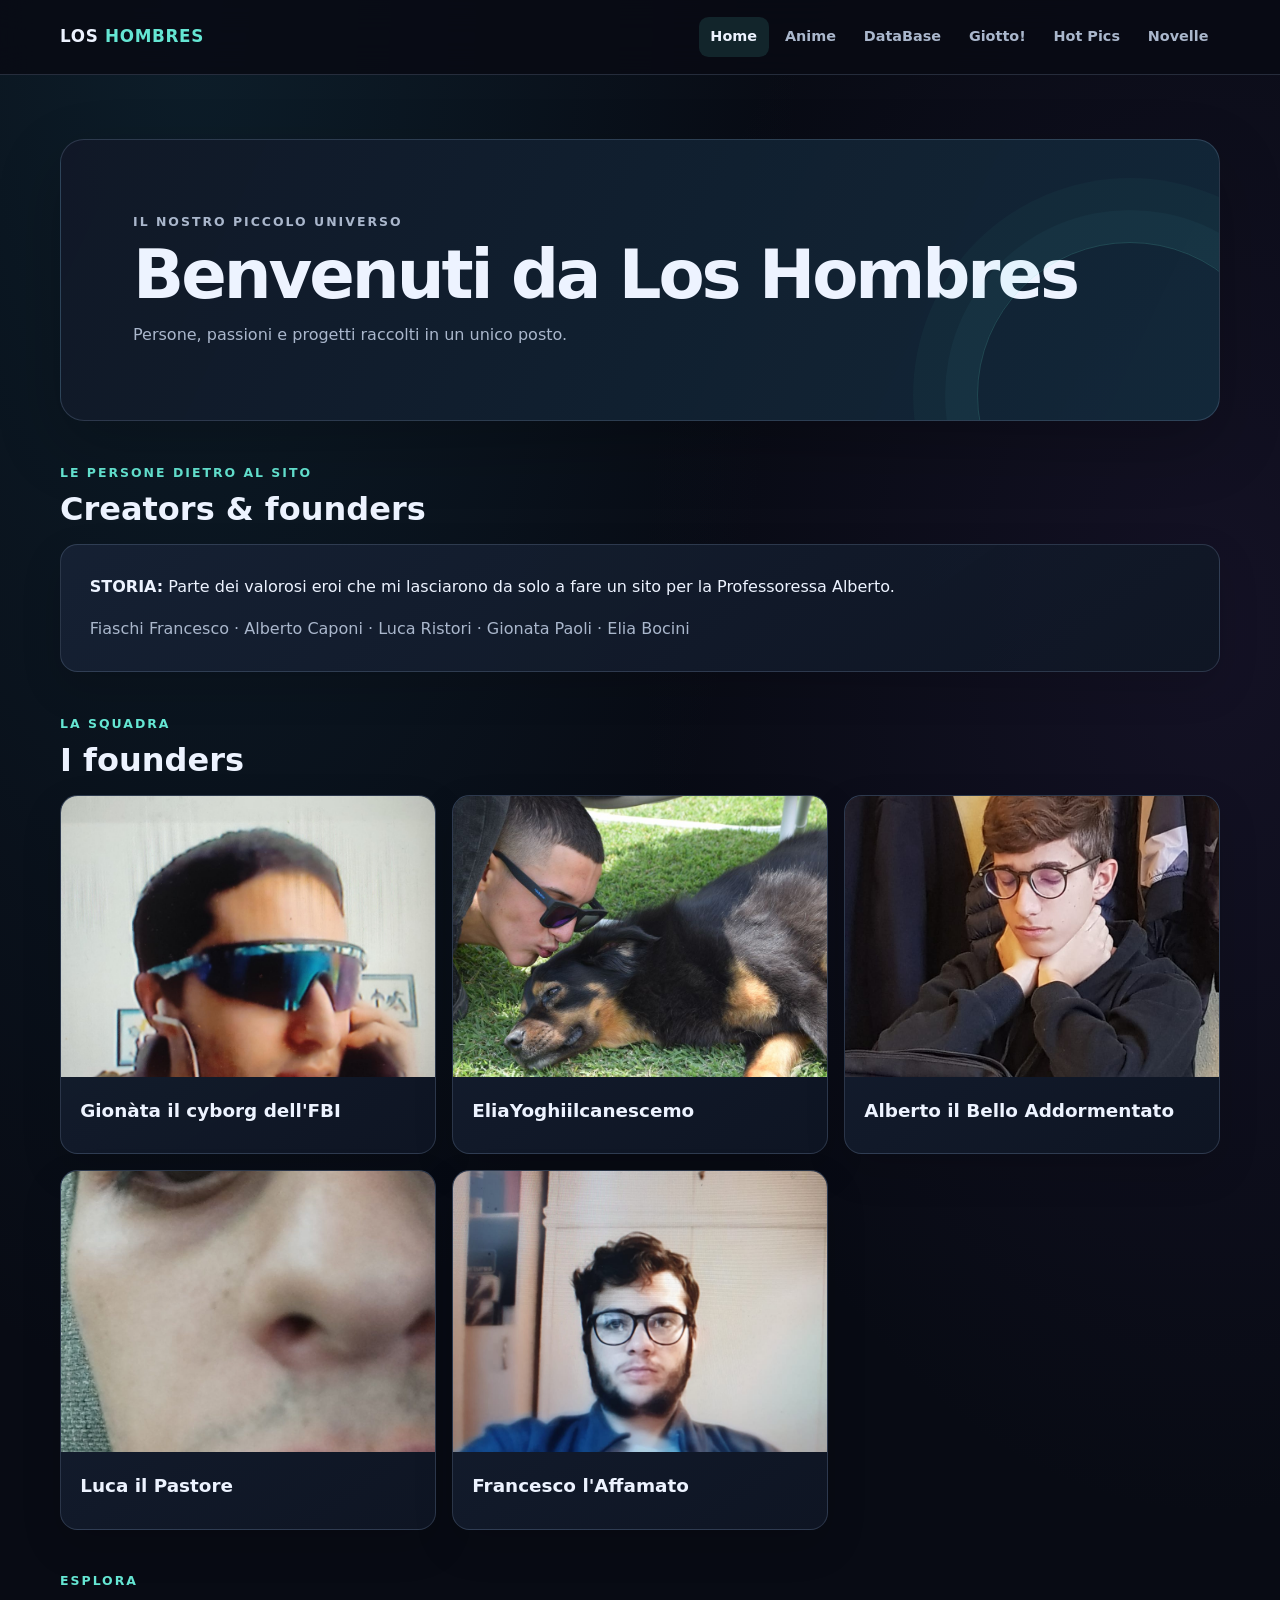
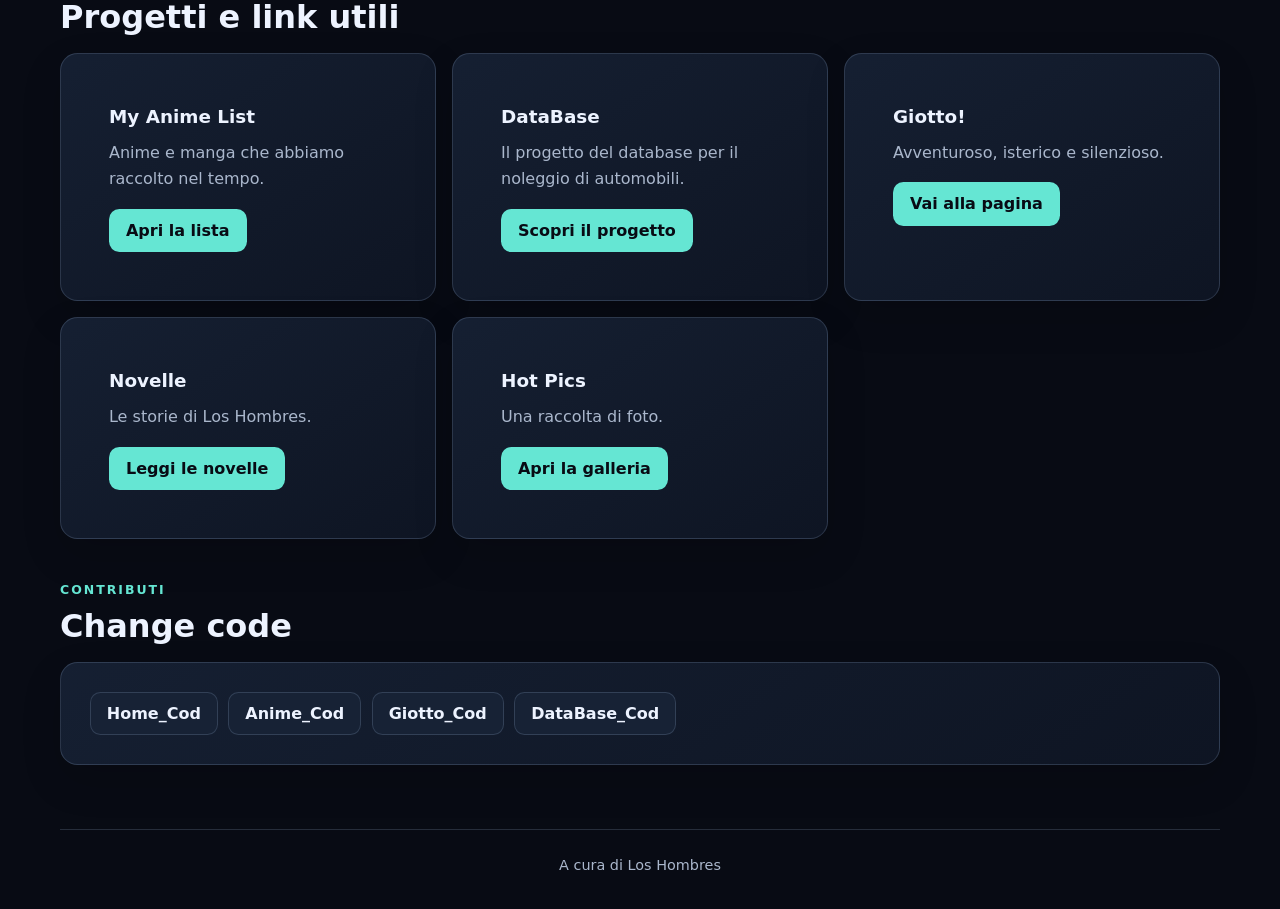
<file: index.html>
<!doctype html>
<html lang="it">
<head>
  <meta charset="utf-8">
  <meta name="viewport" content="width=device-width, initial-scale=1">
  <meta name="theme-color" content="#080b14">
  <meta name="description" content="Il sito di Los Hombres: persone, progetti, anime e novelle.">
  <title>Home | Los Hombres</title>
  <link rel="stylesheet" href="site.css">
</head>
<body>
  <a class="skip-link" href="#contenuto">Salta al contenuto</a>
  <header class="site-header">
    <div class="header-inner">
      <a class="brand" href="index.html">LOS <span>HOMBRES</span></a>
      <nav class="site-nav" aria-label="Navigazione principale">
        <a href="index.html" aria-current="page">Home</a>
        <a href="Anime.html">Anime</a>
        <a href="DataBase.html">DataBase</a>
        <a href="Giotto!.html">Giotto!</a>
        <a href="HOT.html">Hot Pics</a>
        <a href="Los%20Hombres.html">Novelle</a>
      </nav>
    </div>
  </header>
  <main id="contenuto" class="page-shell">
    <section class="hero">
      <p class="eyebrow">Il nostro piccolo universo</p>
      <h1>Benvenuti da Los Hombres</h1>
      <p>Persone, passioni e progetti raccolti in un unico posto.</p>
    </section>

    <section aria-labelledby="creators-title">
      <div class="section-heading">
        <div>
          <p class="eyebrow">Le persone dietro al sito</p>
          <h2 id="creators-title">Creators &amp; founders</h2>
        </div>
      </div>
      <div class="panel">
        <p><strong>STORIA:</strong> Parte dei valorosi eroi che mi lasciarono da solo a fare un sito per la Professoressa Alberto.</p>
        <p class="muted">Fiaschi Francesco · Alberto Caponi · Luca Ristori · Gionata Paoli · Elia Bocini</p>
      </div>
    </section>

    <section aria-labelledby="founders-title">
      <div class="section-heading">
        <div>
          <p class="eyebrow">La squadra</p>
          <h2 id="founders-title">I founders</h2>
        </div>
      </div>
      <div class="grid people-grid">
        <article class="card">
          <img src="gionni.jpeg" alt="Gionata" width="1598" height="1600" fetchpriority="high">
          <div class="card-content"><h3>Gionàta il cyborg dell'FBI</h3></div>
        </article>
        <article class="card">
          <img src="boci.jpeg" alt="Elia" width="1024" height="683" loading="lazy" decoding="async">
          <div class="card-content"><h3>EliaYoghiilcanescemo</h3></div>
        </article>
        <article class="card">
          <img src="capo.jpeg" alt="Alberto" width="980" height="2016" loading="lazy" decoding="async">
          <div class="card-content"><h3>Alberto il Bello Addormentato</h3></div>
        </article>
        <article class="card">
          <img src="luca.jpeg" alt="Luca" width="1080" height="1920" loading="lazy" decoding="async">
          <div class="card-content"><h3>Luca il Pastore</h3></div>
        </article>
        <article class="card">
          <img src="io.jpeg" alt="Francesco" width="1200" height="1600" loading="lazy" decoding="async">
          <div class="card-content"><h3>Francesco l'Affamato</h3></div>
        </article>
      </div>
    </section>

    <section aria-labelledby="projects-title">
      <div class="section-heading">
        <div><p class="eyebrow">Esplora</p><h2 id="projects-title">Progetti e link utili</h2></div>
      </div>
      <div class="grid">
        <article class="panel card">
          <div class="card-content">
            <h3>My Anime List</h3>
            <p>Anime e manga che abbiamo raccolto nel tempo.</p>
            <a class="button" href="Anime.html">Apri la lista</a>
          </div>
        </article>
        <article class="panel card">
          <div class="card-content">
            <h3>DataBase</h3>
            <p>Il progetto del database per il noleggio di automobili.</p>
            <a class="button" href="DataBase.html">Scopri il progetto</a>
          </div>
        </article>
        <article class="panel card">
          <div class="card-content">
            <h3>Giotto!</h3>
            <p>Avventuroso, isterico e silenzioso.</p>
            <a class="button" href="Giotto!.html">Vai alla pagina</a>
          </div>
        </article>
        <article class="panel card">
          <div class="card-content">
            <h3>Novelle</h3>
            <p>Le storie di Los Hombres.</p>
            <a class="button" href="Los%20Hombres.html">Leggi le novelle</a>
          </div>
        </article>
        <article class="panel card">
          <div class="card-content">
            <h3>Hot Pics</h3>
            <p>Una raccolta di foto.</p>
            <a class="button" href="HOT.html">Apri la galleria</a>
          </div>
        </article>
      </div>
    </section>

    <section aria-labelledby="code-title">
      <div class="section-heading"><div><p class="eyebrow">Contributi</p><h2 id="code-title">Change code</h2></div></div>
      <div class="panel button-row">
        <a class="button button-secondary" href="https://replit.com/join/avxiiyey-francescofiasch" target="_blank" rel="noopener noreferrer">Home_Cod</a>
        <a class="button button-secondary" href="https://replit.com/join/mbvjrdlf-francescofiasch" target="_blank" rel="noopener noreferrer">Anime_Cod</a>
        <a class="button button-secondary" href="https://replit.com/join/vjwykcjq-francescofiasch" target="_blank" rel="noopener noreferrer">Giotto_Cod</a>
        <a class="button button-secondary" href="https://replit.com/join/eeouhjze-francescofiasch" target="_blank" rel="noopener noreferrer">DataBase_Cod</a>
      </div>
    </section>
  </main>
  <footer class="site-footer">A cura di Los Hombres</footer>
</body>
</html>
</file>
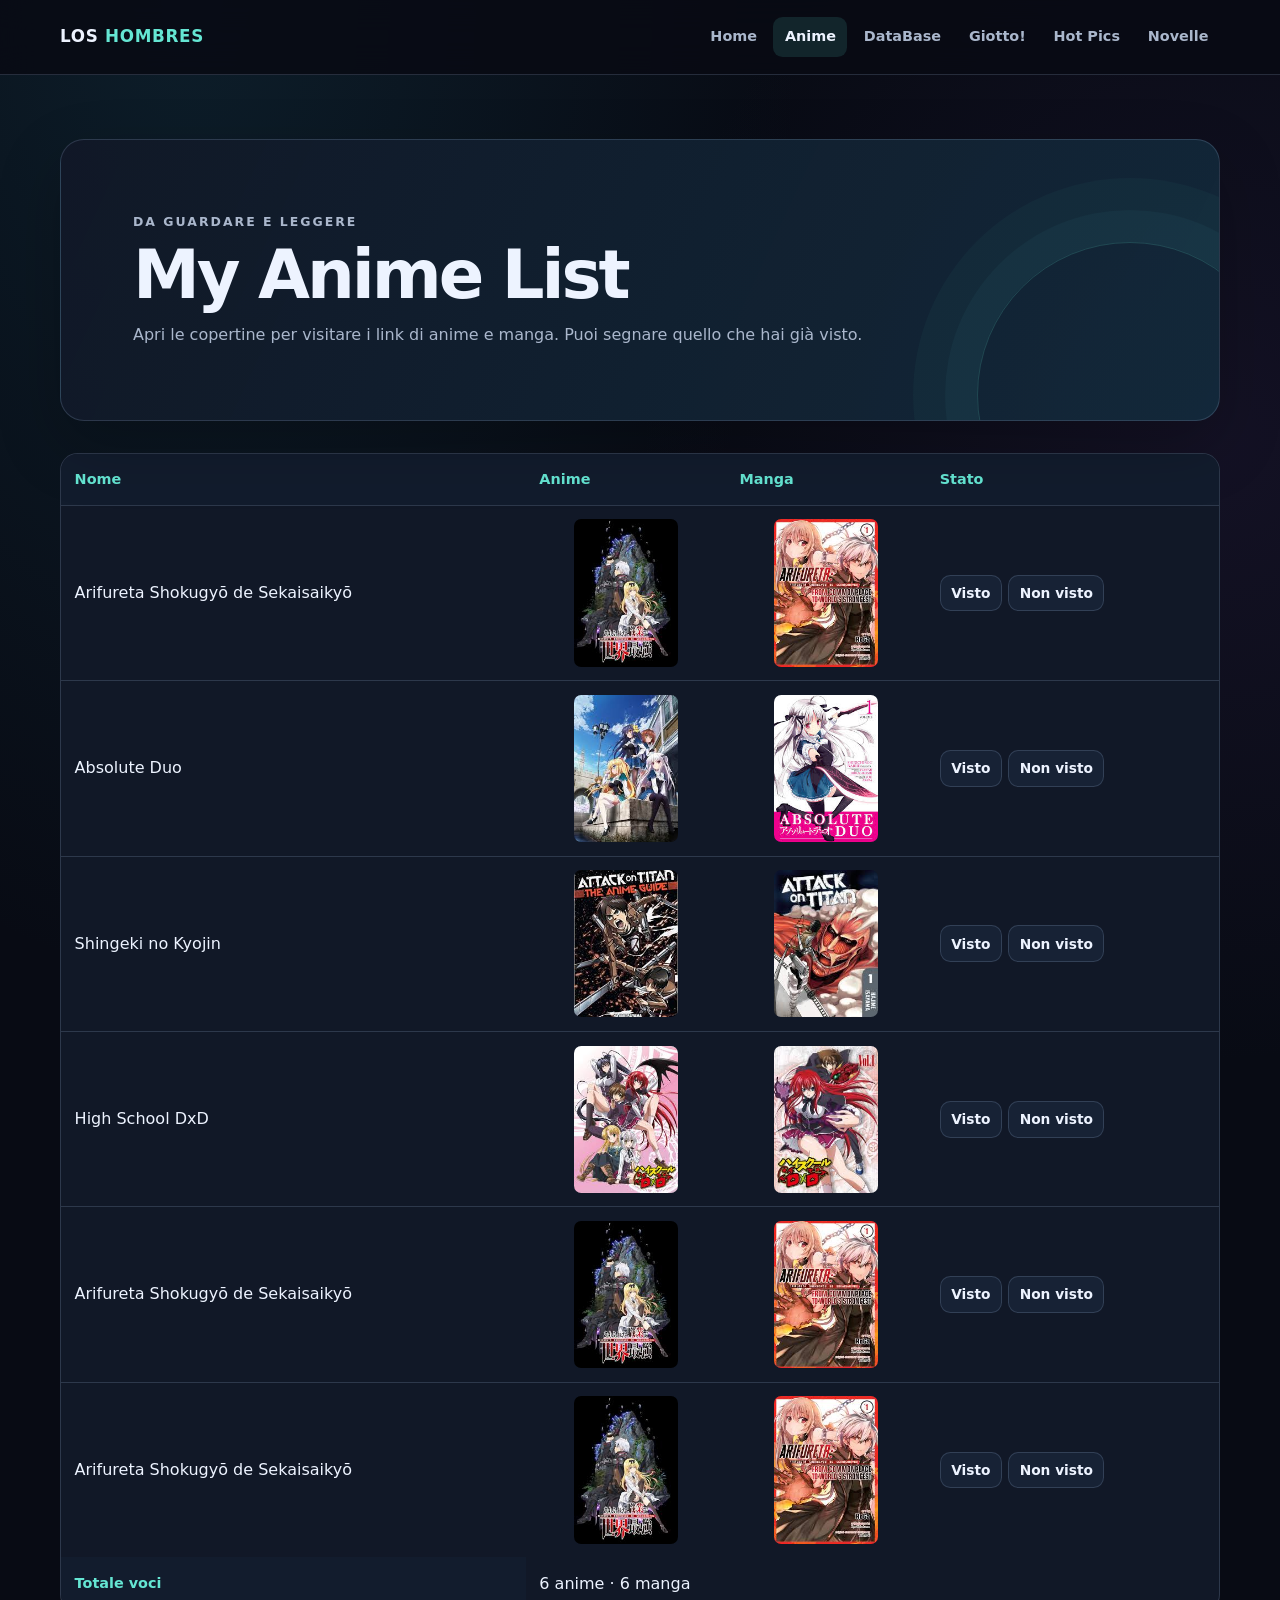
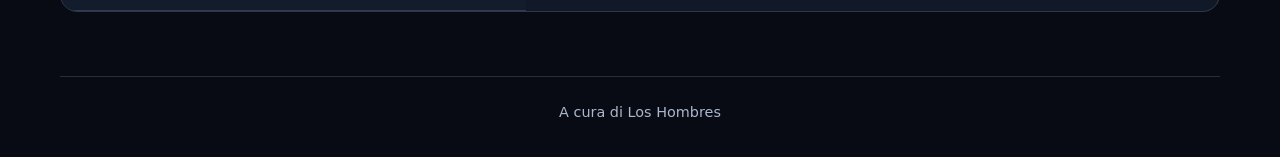
<file: Anime.html>
<!doctype html>
<html lang="it">
<head>
  <meta charset="utf-8">
  <meta name="viewport" content="width=device-width, initial-scale=1">
  <meta name="theme-color" content="#080b14">
  <meta name="description" content="La lista di anime e manga di Los Hombres.">
  <title>My Anime List | Los Hombres</title>
  <link rel="stylesheet" href="site.css">
  <script src="site.js" defer></script>
</head>
<body>
  <a class="skip-link" href="#contenuto">Salta al contenuto</a>
  <header class="site-header">
    <div class="header-inner">
      <a class="brand" href="index.html">LOS <span>HOMBRES</span></a>
      <nav class="site-nav" aria-label="Navigazione principale">
        <a href="index.html">Home</a>
        <a href="Anime.html" aria-current="page">Anime</a>
        <a href="DataBase.html">DataBase</a>
        <a href="Giotto!.html">Giotto!</a>
        <a href="HOT.html">Hot Pics</a>
        <a href="Los%20Hombres.html">Novelle</a>
      </nav>
    </div>
  </header>
  <main id="contenuto" class="page-shell">
    <section class="hero">
      <p class="eyebrow">Da guardare e leggere</p>
      <h1>My Anime List</h1>
      <p>Apri le copertine per visitare i link di anime e manga. Puoi segnare quello che hai già visto.</p>
    </section>
    <div class="anime-table-wrap">
      <table class="anime-table">
        <thead>
          <tr><th scope="col">Nome</th><th scope="col">Anime</th><th scope="col">Manga</th><th scope="col">Stato</th></tr>
        </thead>
        <tbody>
          <tr>
            <td>Arifureta Shokugyō de Sekaisaikyō</td>
            <td><a class="cover-link" href="https://animeunity.it/anime/2011-arifureta-shokugyou-de-sekai-saikyou-specials" target="_blank" rel="noopener noreferrer" aria-label="Apri Arifureta anime"><img src="Arifuretra_Anime.jpg" alt="Copertina anime di Arifureta" width="110" height="160" fetchpriority="high"></a></td>
            <td><a class="cover-link" href="https://www.mangaworld.cc/manga/1722/arifureta-shokugyou-de-sekai-saikyou" target="_blank" rel="noopener noreferrer" aria-label="Apri Arifureta manga"><img src="Arifuretra_Manga.jpg" alt="Copertina manga di Arifureta" width="110" height="160" loading="lazy" decoding="async"></a></td>
            <td><div class="status-group" role="group" aria-label="Stato di Arifureta"><button type="button" data-status="visto" aria-pressed="false">Visto</button><button type="button" data-status="non-visto" aria-pressed="false">Non visto</button></div></td>
          </tr>
          <tr>
            <td>Absolute Duo</td>
            <td><a class="cover-link" href="https://animeunity.it/anime/51-absolute-duo" target="_blank" rel="noopener noreferrer" aria-label="Apri Absolute Duo anime"><img src="Absolute_Anime.jpg" alt="Copertina anime di Absolute Duo" width="110" height="160" loading="lazy" decoding="async"></a></td>
            <td><a class="cover-link" href="https://animegdrclub.forumfree.it/?t=72115690" target="_blank" rel="noopener noreferrer" aria-label="Apri Absolute Duo manga"><img src="Absolute_Manga.jpg" alt="Copertina manga di Absolute Duo" width="110" height="160" loading="lazy" decoding="async"></a></td>
            <td><div class="status-group" role="group" aria-label="Stato di Absolute Duo"><button type="button" data-status="visto" aria-pressed="false">Visto</button><button type="button" data-status="non-visto" aria-pressed="false">Non visto</button></div></td>
          </tr>
          <tr>
            <td>Shingeki no Kyojin</td>
            <td><a class="cover-link" href="https://www.vvvvid.it/show/114/l-attacco-dei-giganti/464/491623/a-te-fra-2000-anni" target="_blank" rel="noopener noreferrer" aria-label="Apri Shingeki no Kyojin anime"><img src="Titan_Anime.jpg" alt="Copertina anime di Shingeki no Kyojin" width="110" height="160" loading="lazy" decoding="async"></a></td>
            <td><a class="cover-link" href="https://dgtread.com/reader/series/shingeki-no-kyojin" target="_blank" rel="noopener noreferrer" aria-label="Apri Shingeki no Kyojin manga"><img src="Titan_Manga.jpg" alt="Copertina manga di Shingeki no Kyojin" width="110" height="160" loading="lazy" decoding="async"></a></td>
            <td><div class="status-group" role="group" aria-label="Stato di Shingeki no Kyojin"><button type="button" data-status="visto" aria-pressed="false">Visto</button><button type="button" data-status="non-visto" aria-pressed="false">Non visto</button></div></td>
          </tr>
          <tr>
            <td>High School DxD</td>
            <td><a class="cover-link" href="https://animeunity.it/anime/200-high-school-dxd" target="_blank" rel="noopener noreferrer" aria-label="Apri High School DxD anime"><img src="DxD_Anime.jpg" alt="Copertina anime di High School DxD" width="110" height="160" loading="lazy" decoding="async"></a></td>
            <td><a class="cover-link" href="https://animehero.forumfree.it/?t=74604367" target="_blank" rel="noopener noreferrer" aria-label="Apri High School DxD manga"><img src="DxD_Manga.jpg" alt="Copertina manga di High School DxD" width="110" height="160" loading="lazy" decoding="async"></a></td>
            <td><div class="status-group" role="group" aria-label="Stato di High School DxD"><button type="button" data-status="visto" aria-pressed="false">Visto</button><button type="button" data-status="non-visto" aria-pressed="false">Non visto</button></div></td>
          </tr>
          <tr>
            <td>Arifureta Shokugyō de Sekaisaikyō</td>
            <td><a class="cover-link" href="https://animeunity.it/anime/2011-arifureta-shokugyou-de-sekai-saikyou-specials" target="_blank" rel="noopener noreferrer" aria-label="Apri Arifureta anime (seconda voce)"><img src="Arifuretra_Anime.jpg" alt="Copertina anime di Arifureta" width="110" height="160" loading="lazy" decoding="async"></a></td>
            <td><a class="cover-link" href="https://www.mangaworld.cc/manga/1722/arifureta-shokugyou-de-sekai-saikyou" target="_blank" rel="noopener noreferrer" aria-label="Apri Arifureta manga (seconda voce)"><img src="Arifuretra_Manga.jpg" alt="Copertina manga di Arifureta" width="110" height="160" loading="lazy" decoding="async"></a></td>
            <td><div class="status-group" role="group" aria-label="Stato di Arifureta, seconda voce"><button type="button" data-status="visto" aria-pressed="false">Visto</button><button type="button" data-status="non-visto" aria-pressed="false">Non visto</button></div></td>
          </tr>
          <tr>
            <td>Arifureta Shokugyō de Sekaisaikyō</td>
            <td><a class="cover-link" href="https://animeunity.it/anime/2011-arifureta-shokugyou-de-sekai-saikyou-specials" target="_blank" rel="noopener noreferrer" aria-label="Apri Arifureta anime (terza voce)"><img src="Arifuretra_Anime.jpg" alt="Copertina anime di Arifureta" width="110" height="160" loading="lazy" decoding="async"></a></td>
            <td><a class="cover-link" href="https://www.mangaworld.cc/manga/1722/arifureta-shokugyou-de-sekai-saikyou" target="_blank" rel="noopener noreferrer" aria-label="Apri Arifureta manga (terza voce)"><img src="Arifuretra_Manga.jpg" alt="Copertina manga di Arifureta" width="110" height="160" loading="lazy" decoding="async"></a></td>
            <td><div class="status-group" role="group" aria-label="Stato di Arifureta, terza voce"><button type="button" data-status="visto" aria-pressed="false">Visto</button><button type="button" data-status="non-visto" aria-pressed="false">Non visto</button></div></td>
          </tr>
        </tbody>
        <tfoot><tr><th scope="row">Totale voci</th><td colspan="3">6 anime · 6 manga</td></tr></tfoot>
      </table>
    </div>
  </main>
  <footer class="site-footer">A cura di Los Hombres</footer>
</body>
</html>
</file>
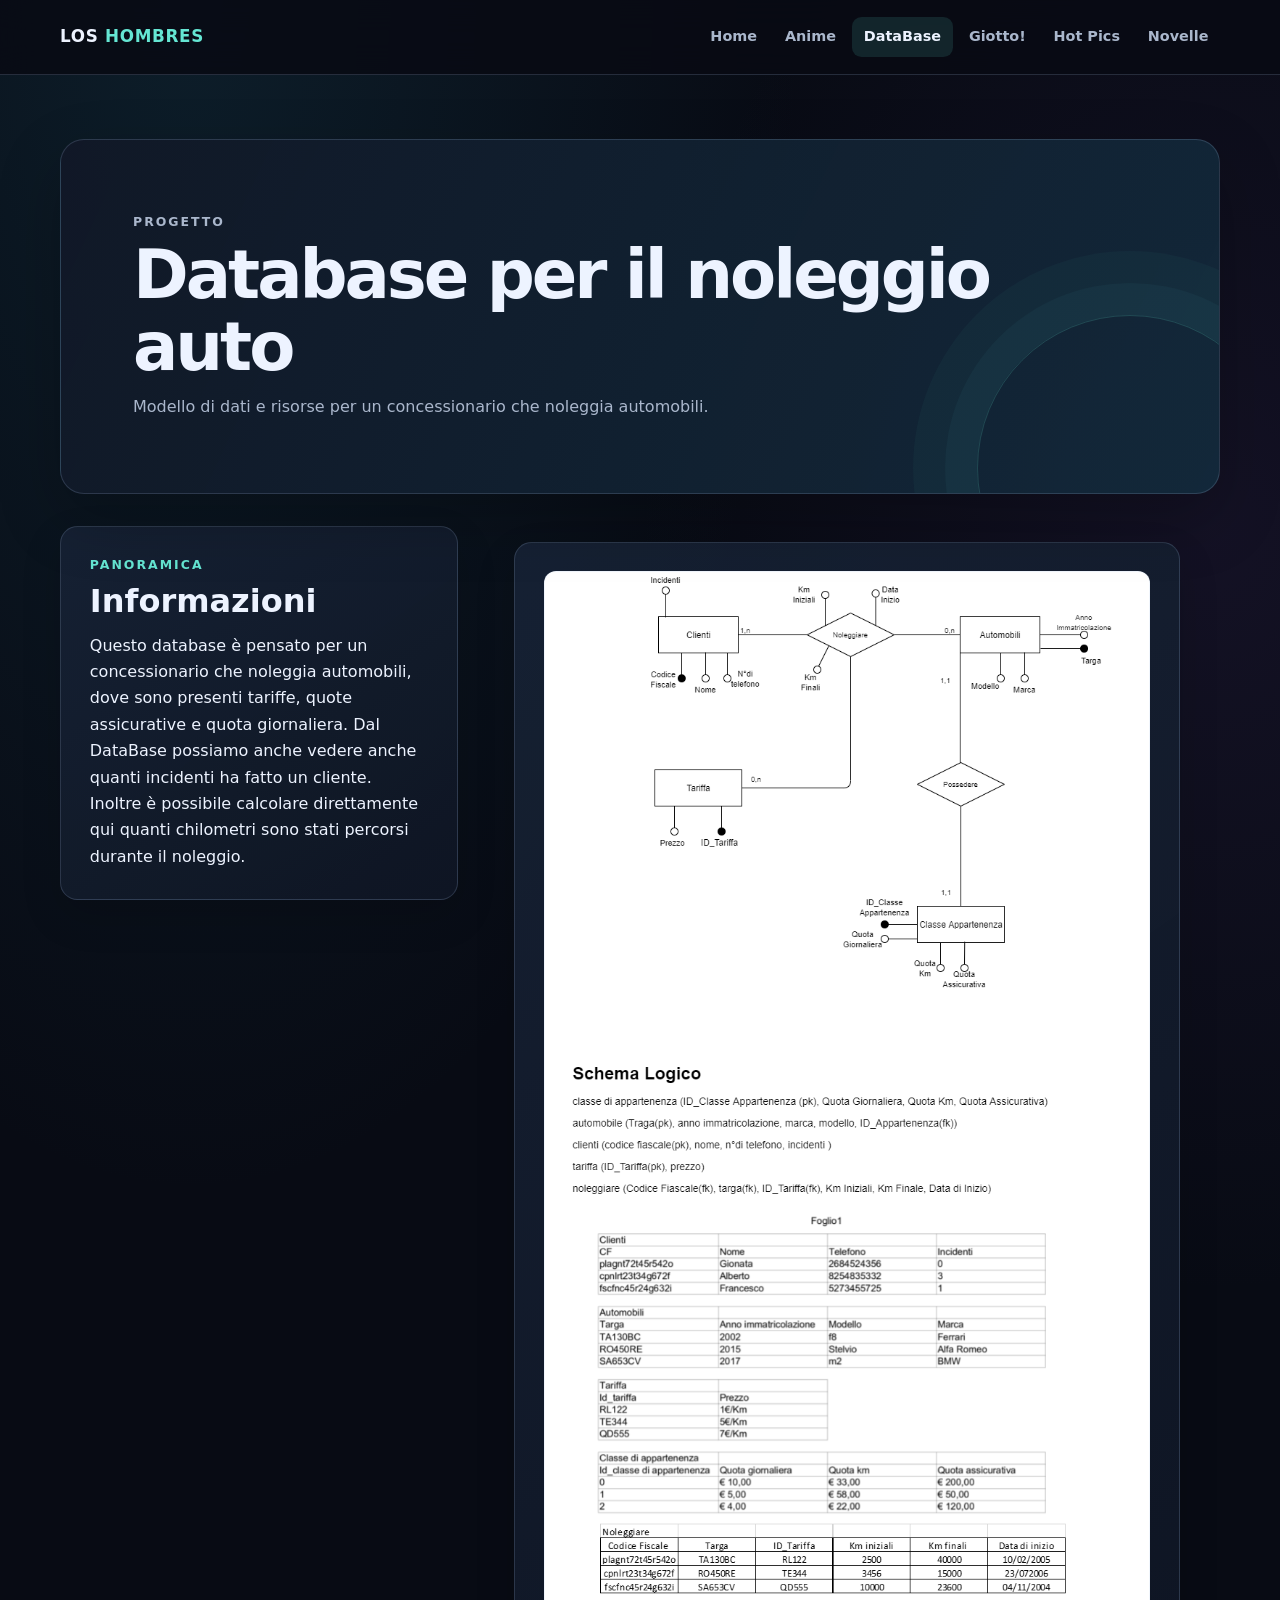
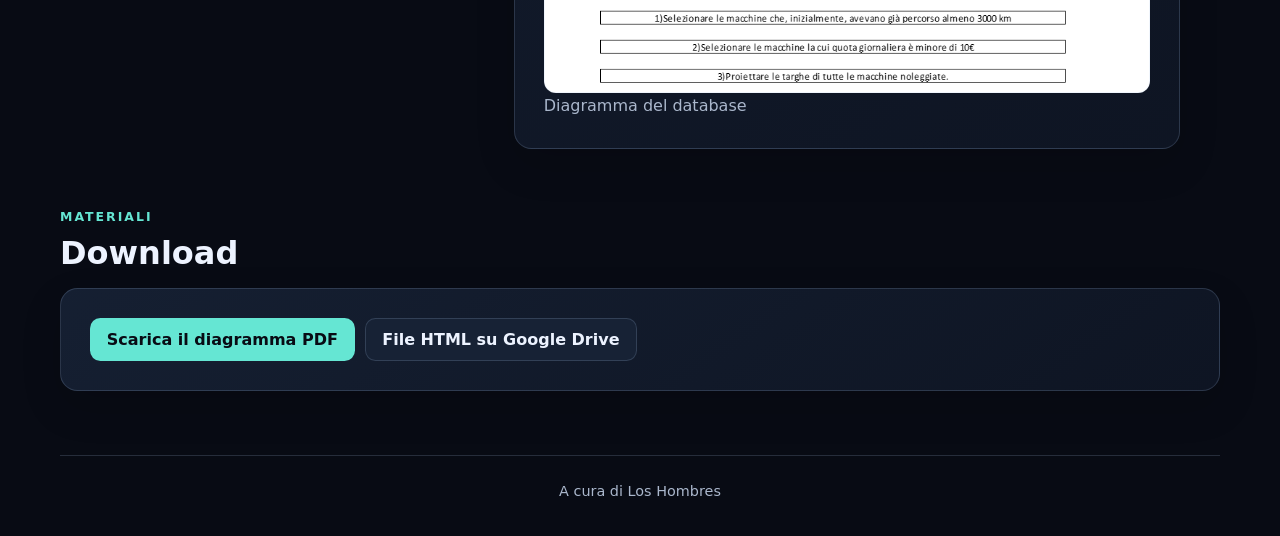
<file: DataBase.html>
<!doctype html>
<html lang="it">
<head>
  <meta charset="utf-8">
  <meta name="viewport" content="width=device-width, initial-scale=1">
  <meta name="theme-color" content="#080b14">
  <meta name="description" content="Il progetto di database per il noleggio di automobili.">
  <title>DataBase | Los Hombres</title>
  <link rel="stylesheet" href="site.css">
</head>
<body>
  <a class="skip-link" href="#contenuto">Salta al contenuto</a>
  <header class="site-header">
    <div class="header-inner">
      <a class="brand" href="index.html">LOS <span>HOMBRES</span></a>
      <nav class="site-nav" aria-label="Navigazione principale">
        <a href="index.html">Home</a>
        <a href="Anime.html">Anime</a>
        <a href="DataBase.html" aria-current="page">DataBase</a>
        <a href="Giotto!.html">Giotto!</a>
        <a href="HOT.html">Hot Pics</a>
        <a href="Los%20Hombres.html">Novelle</a>
      </nav>
    </div>
  </header>
  <main id="contenuto" class="page-shell">
    <section class="hero">
      <p class="eyebrow">Progetto</p>
      <h1>Database per il noleggio auto</h1>
      <p>Modello di dati e risorse per un concessionario che noleggia automobili.</p>
    </section>
    <div class="database-layout">
      <section class="panel" aria-labelledby="info-title">
        <p class="eyebrow">Panoramica</p>
        <h2 id="info-title">Informazioni</h2>
        <p>Questo database è pensato per un concessionario che noleggia automobili, dove sono presenti tariffe, quote assicurative e quota giornaliera. Dal DataBase possiamo anche vedere anche quanti incidenti ha fatto un cliente. Inoltre è possibile calcolare direttamente qui quanti chilometri sono stati percorsi durante il noleggio.</p>
      </section>
      <figure class="panel">
        <img class="database-diagram" src="diagram.png" alt="Diagramma del database per il noleggio di automobili" width="833" height="1543" fetchpriority="high">
        <figcaption class="muted">Diagramma del database</figcaption>
      </figure>
    </div>
    <section aria-labelledby="download-title">
      <div class="section-heading"><div><p class="eyebrow">Materiali</p><h2 id="download-title">Download</h2></div></div>
      <div class="panel button-row">
        <a class="button" href="download/DIAGRAM.pdf" target="_blank" rel="noopener noreferrer">Scarica il diagramma PDF</a>
        <a class="button button-secondary" href="https://drive.google.com/drive/folders/1tVuiGwr-UrIVmWhVk5-5BAaFNz2uxQ6b?usp=sharing" target="_blank" rel="noopener noreferrer">File HTML su Google Drive</a>
      </div>
    </section>
  </main>
  <footer class="site-footer">A cura di Los Hombres</footer>
</body>
</html>
</file>
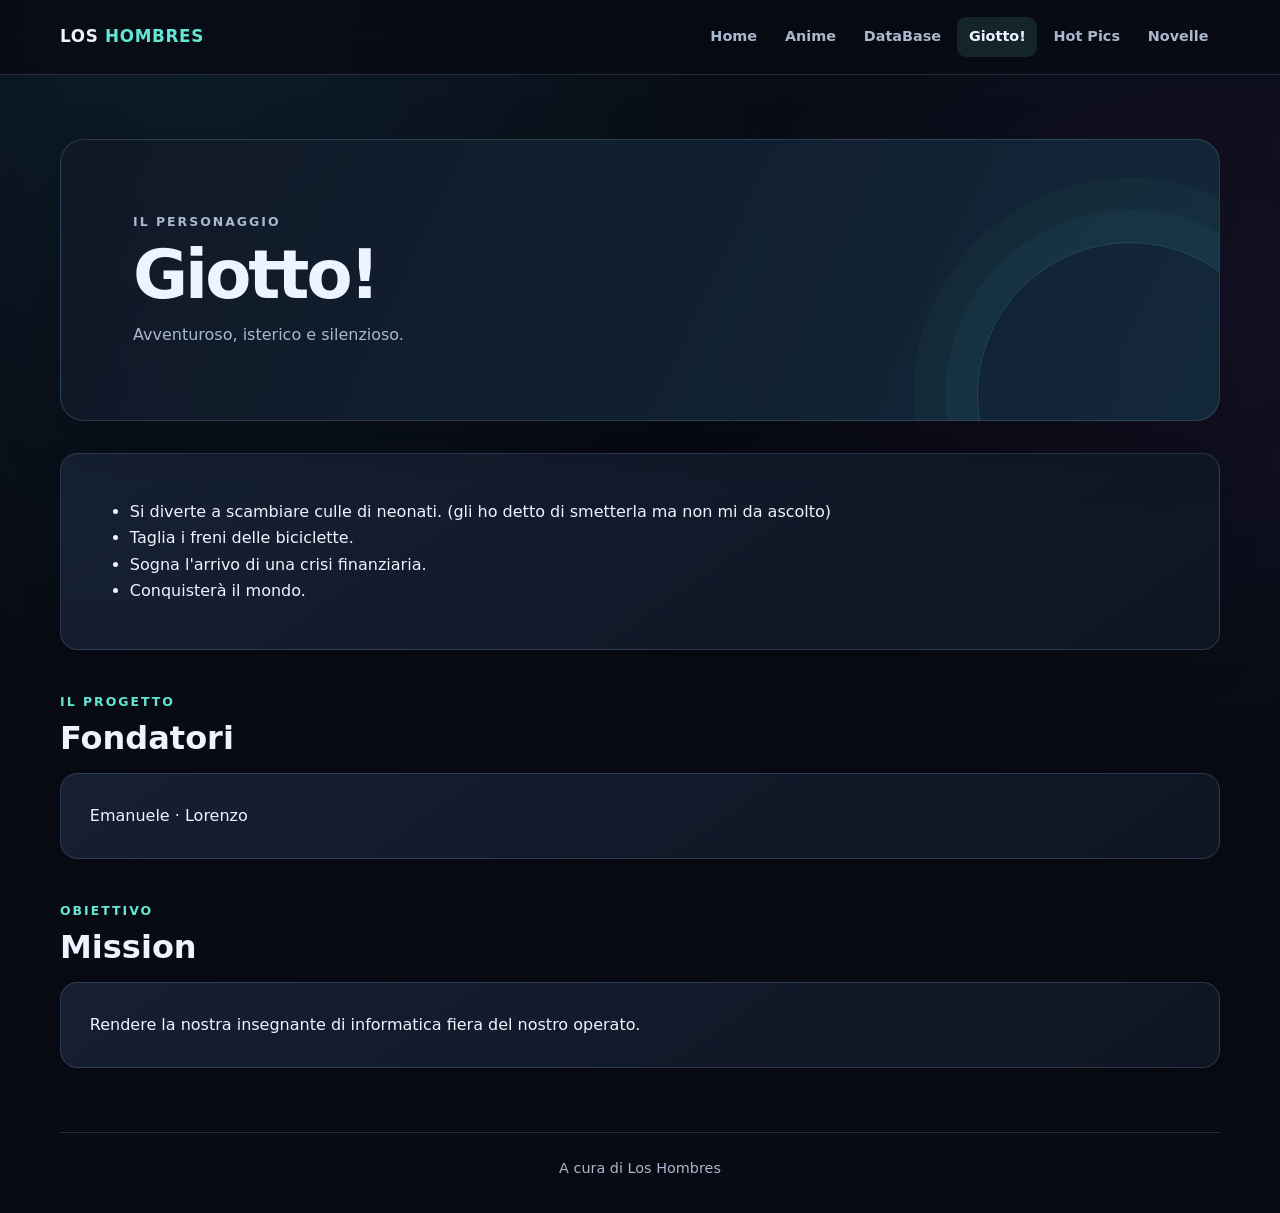
<file: Giotto!.html>
<!doctype html>
<html lang="it">
<head>
  <meta charset="utf-8">
  <meta name="viewport" content="width=device-width, initial-scale=1">
  <meta name="theme-color" content="#080b14">
  <meta name="description" content="Le avventure e la missione di Giotto!">
  <title>Giotto! | Los Hombres</title>
  <link rel="stylesheet" href="site.css">
</head>
<body>
  <a class="skip-link" href="#contenuto">Salta al contenuto</a>
  <header class="site-header">
    <div class="header-inner">
      <a class="brand" href="index.html">LOS <span>HOMBRES</span></a>
      <nav class="site-nav" aria-label="Navigazione principale">
        <a href="index.html">Home</a>
        <a href="Anime.html">Anime</a>
        <a href="DataBase.html">DataBase</a>
        <a href="Giotto!.html" aria-current="page">Giotto!</a>
        <a href="HOT.html">Hot Pics</a>
        <a href="Los%20Hombres.html">Novelle</a>
      </nav>
    </div>
  </header>
  <main id="contenuto" class="page-shell">
    <section class="hero">
      <p class="eyebrow">Il personaggio</p>
      <h1>Giotto!</h1>
      <p>Avventuroso, isterico e silenzioso.</p>
    </section>
    <section class="panel" aria-label="Curiosità su Giotto">
      <ul>
        <li>Si diverte a scambiare culle di neonati. (gli ho detto di smetterla ma non mi da ascolto)</li>
        <li>Taglia i freni delle biciclette.</li>
        <li>Sogna l'arrivo di una crisi finanziaria.</li>
        <li>Conquisterà il mondo.</li>
      </ul>
    </section>
    <section>
      <div class="section-heading"><div><p class="eyebrow">Il progetto</p><h2>Fondatori</h2></div></div>
      <div class="panel"><p>Emanuele · Lorenzo</p></div>
    </section>
    <section>
      <div class="section-heading"><div><p class="eyebrow">Obiettivo</p><h2>Mission</h2></div></div>
      <div class="panel"><p>Rendere la nostra insegnante di informatica fiera del nostro operato.</p></div>
    </section>
  </main>
  <footer class="site-footer">A cura di Los Hombres</footer>
</body>
</html>
</file>
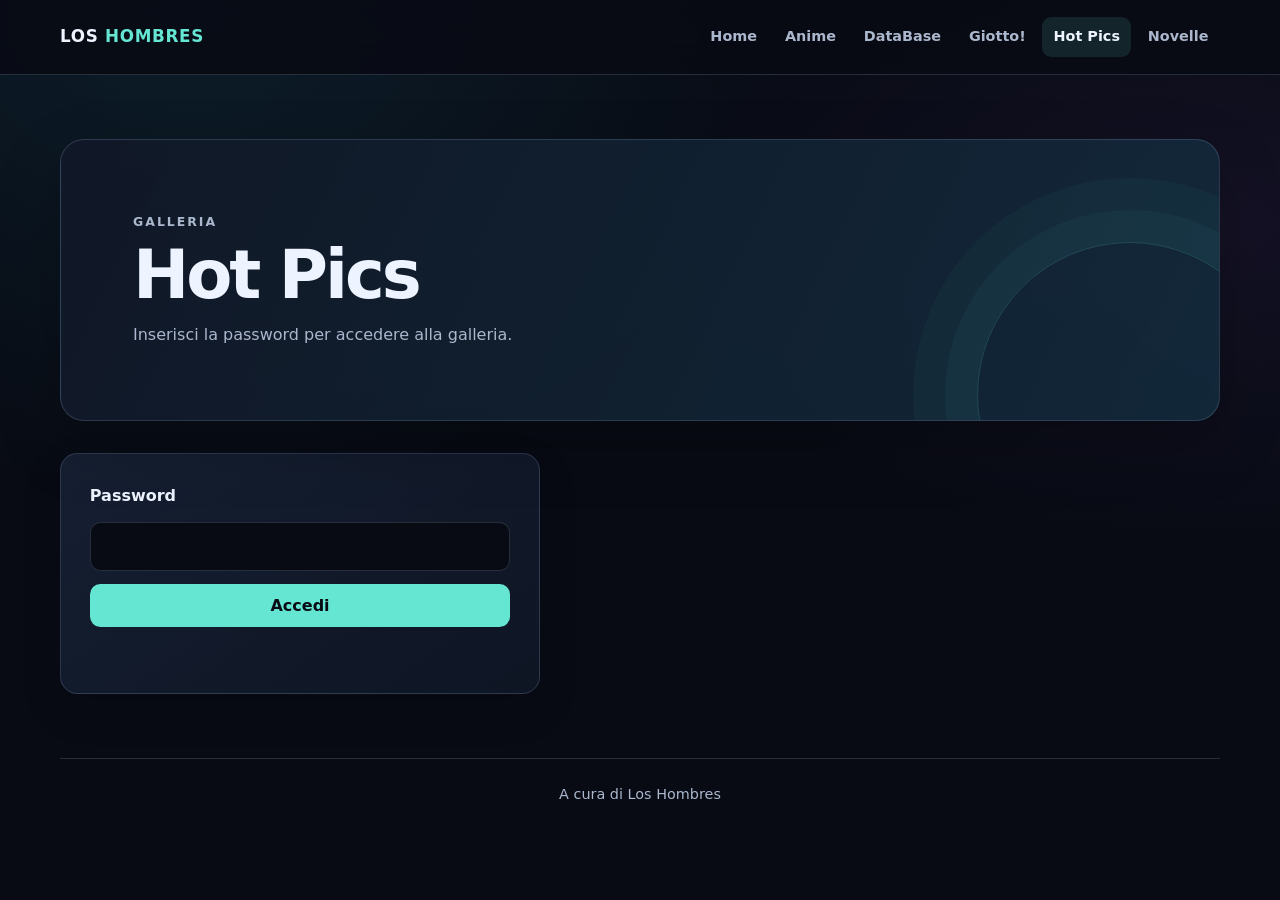
<file: HOT.html>
<!doctype html>
<html lang="it">
<head>
  <meta charset="utf-8">
  <meta name="viewport" content="width=device-width, initial-scale=1">
  <meta name="theme-color" content="#080b14">
  <meta name="description" content="Galleria fotografica di Los Hombres.">
  <title>Hot Pics | Los Hombres</title>
  <link rel="stylesheet" href="site.css">
  <script src="site.js" defer></script>
</head>
<body>
  <a class="skip-link" href="#contenuto">Salta al contenuto</a>
  <header class="site-header">
    <div class="header-inner">
      <a class="brand" href="index.html">LOS <span>HOMBRES</span></a>
      <nav class="site-nav" aria-label="Navigazione principale">
        <a href="index.html">Home</a>
        <a href="Anime.html">Anime</a>
        <a href="DataBase.html">DataBase</a>
        <a href="Giotto!.html">Giotto!</a>
        <a href="HOT.html" aria-current="page">Hot Pics</a>
        <a href="Los%20Hombres.html">Novelle</a>
      </nav>
    </div>
  </header>
  <main id="contenuto" class="page-shell">
    <section class="hero">
      <p class="eyebrow">Galleria</p>
      <h1>Hot Pics</h1>
      <p>Inserisci la password per accedere alla galleria.</p>
    </section>
    <form id="hotpics-password-form" class="panel password-form" data-password-gate>
      <label for="hotpics-password">Password</label>
      <input id="hotpics-password" name="password" type="password" autocomplete="current-password" required aria-describedby="hotpics-password-error">
      <button type="submit">Accedi</button>
      <p id="hotpics-password-error" class="password-error" aria-live="polite"></p>
    </form>
    <noscript><p class="panel">Per accedere alla galleria è necessario attivare JavaScript.</p></noscript>
    <div id="hotpics-content" class="gallery gallery-single" hidden>
      <h2 class="visually-hidden" tabindex="-1">Galleria Hot Pics</h2>
      <img src="tutti.jpeg" alt="Foto di gruppo" width="1024" height="768" fetchpriority="high">
      <img src="ok.jpeg" alt="Foto della raccolta" width="970" height="1296" loading="lazy" decoding="async">
    </div>
  </main>
  <footer class="site-footer">A cura di Los Hombres</footer>
</body>
</html>
</file>
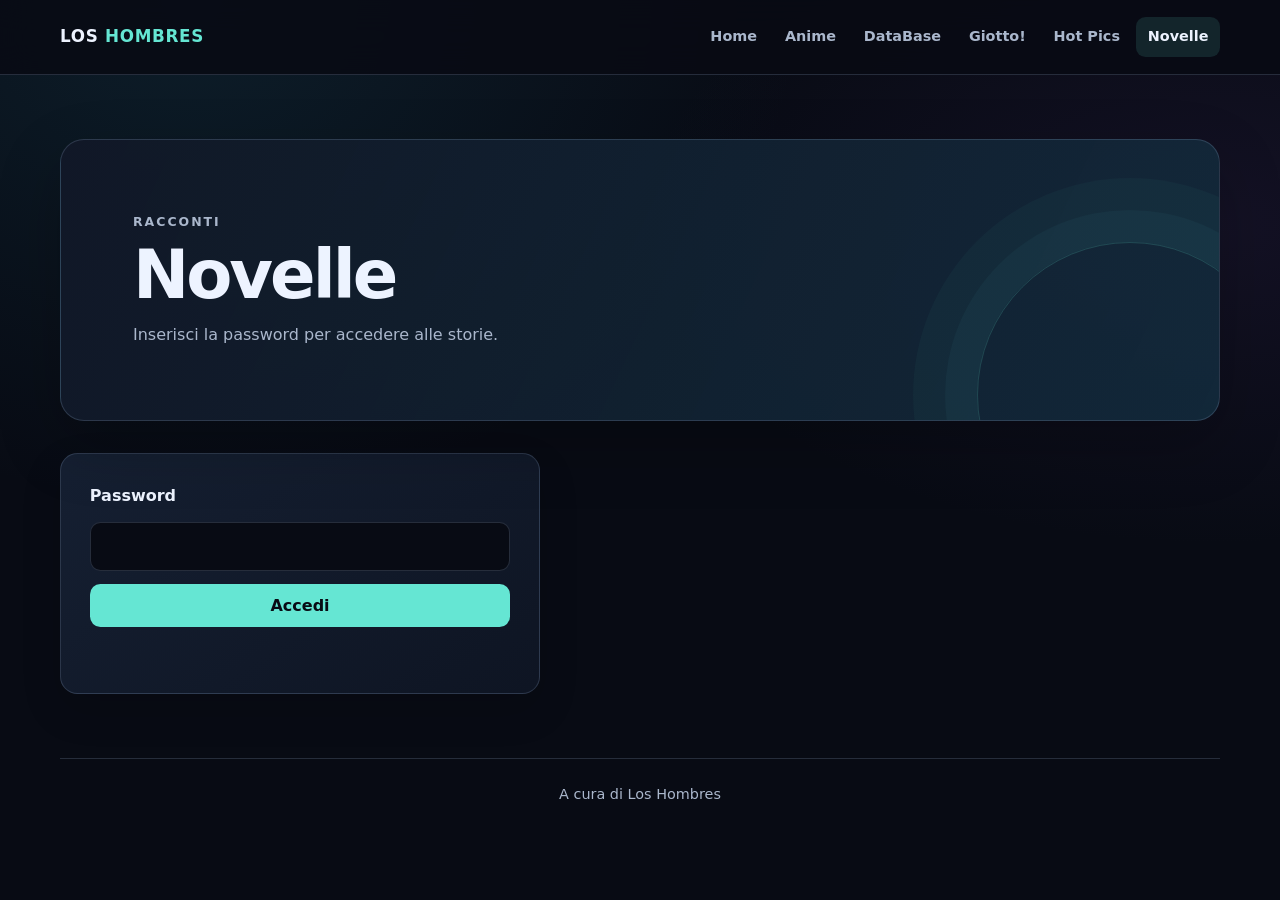
<file: Los Hombres.html>
<!doctype html>
<html lang="it">
<head>
  <meta charset="utf-8">
  <meta name="viewport" content="width=device-width, initial-scale=1">
  <meta name="theme-color" content="#080b14">
  <meta name="description" content="Le novelle di Los Hombres.">
  <title>Novelle | Los Hombres</title>
  <link rel="stylesheet" href="site.css">
  <script src="site.js" defer></script>
</head>
<body>
  <a class="skip-link" href="#contenuto">Salta al contenuto</a>
  <header class="site-header">
    <div class="header-inner">
      <a class="brand" href="index.html">LOS <span>HOMBRES</span></a>
      <nav class="site-nav" aria-label="Navigazione principale">
        <a href="index.html">Home</a>
        <a href="Anime.html">Anime</a>
        <a href="DataBase.html">DataBase</a>
        <a href="Giotto!.html">Giotto!</a>
        <a href="HOT.html">Hot Pics</a>
        <a href="Los%20Hombres.html" aria-current="page">Novelle</a>
      </nav>
    </div>
  </header>
  <main id="contenuto" class="page-shell">
    <section class="hero">
      <p class="eyebrow">Racconti</p>
      <h1>Novelle</h1>
      <p>Inserisci la password per accedere alle storie.</p>
    </section>
    <form id="novelle-password-form" class="panel password-form" data-password-gate>
      <label for="novelle-password">Password</label>
      <input id="novelle-password" name="password" type="password" autocomplete="current-password" required aria-describedby="novelle-password-error">
      <button type="submit">Accedi</button>
      <p id="novelle-password-error" class="password-error" aria-live="polite"></p>
    </form>
    <noscript><p class="panel">Per accedere alle novelle è necessario attivare JavaScript.</p></noscript>
    <div id="novelle-content" class="story-list" hidden>
      <h2 tabindex="-1">Storie di Los Hombres</h2>
      <article class="panel story">
        <p class="eyebrow">First</p>
        <p>Pensavo a francesco e alle sue bionde e more e bionde compagne di merende… era sempre pieno di belle donzelle e di altrettanto bei ragazzini sequestrati. La vita era bella, fino a quel giorno, quel fatidico giorno, in cui un nuovo ragazzo, bello, simpatico e accattivante, arrivò in città e spodestò francesco. Questa cosa turbò molto FF, ma non si diede per vinto e decise di andare a parlare con il nuovo con il nuovo conquistatore. Arrivò quindi nel saloon, dove vide subito una strana figura, ambigua e contorta, che si sistemava sulla parete, ponendosi con le gambe a 90° PRECISI e con la schiena poggiata al muro; allora FF disse: “come ti chiami, o’ straniero dalla pelle alquanto mulatta?”. A tale domanda, lo strano essere si girò, si contorse e con un colpo di reni si alzo in piedi, innanzi a FF, con un aria sicura di se, e un pizzico di presunzione, esclamò: “AH”. A tale risposta in nostro eroe rimase stordito, tanto che, poco decorosamente, gli chiese di ripetere cosa avesse detto, senza ottenere risultati. Solo dopo 3 minuti di pura contemplazione, lo straniero esordì dicendo: “OH SCUS, MI CHIAMO CIONATA, LO SBATACCHIATORE DI PENI”. FF non riusciva a credere ai propri occhi, proprio lui, proprio Cionata, il suo mito sin da piccolo, aveva sempre sognato di incontrarlo. Decise quindi di onorarlo con il regalo di un cucciolo di un essere superiore, qualcosa che solo pochi possono dire di aver visto...ERA UN CUCCIOLO DI YOGHI.</p>
      </article>
      <article class="panel story">
        <p class="eyebrow">Second</p>
        <p>Era una fredda giornata di marzo, una giornata fredda ma bella, con poche nuvole e il sole alto in cielo. Era una giornata normale, una qualsiasi, per il nostro Ceppo, chiamato cosi dalla madre perché, sin dalla nascita, è sempre stato rigido. Ceppo era un ragazzo di bell’aspetto, alto, duro, moro, con le spalle possenti, duro e muscolosamente duro. Aveva molte spasimanti, tutte che però non attiravano l’attenzione del nostro Ceppo. Quel giorno però avvenne una cosa sensazionale. Mentre vagava per le vaste foreste, che facevano parte dei suoi immensi possedimenti, notò una persona che avanzava con fare altalenante, movimento dovuto all’immenso caschetto che caratterizzava la sua persona. Finchè, con i suoi grandi occhi, non incrociò lo sguardo del nostro Ceppo: in quel momento gli vennero le palpitazioni, il suo cuore andava a mille e non riusciva a trattenere l’EMOZIONE. Lei lo inondò di complimenti per la sua immensa conoscenza dei classici e per la sua integrità morale ancora integra. Ceppo si sentì pervadere da una forza misteriosa, arcana, che lui stesso non riuscì a spiegarsi...si era trasformato, non era più DURO, ma TURO. L’anziana saggia che lo aveva reso un bambino vero, lo illuminò con il dono più importante che lei avesse con sé…il fantasmagorico libro: DON CHISCIOTTE.</p>
      </article>
    </div>
  </main>
  <footer class="site-footer">A cura di Los Hombres</footer>
</body>
</html>
</file>
<file: site.css>
:root {
  color-scheme: dark;
  --bg: #080b14;
  --surface: #111827;
  --surface-raised: #172235;
  --text: #edf3ff;
  --muted: #aab7cc;
  --accent: #65e6d3;
  --accent-strong: #21b9aa;
  --line: rgb(174 199 235 / 18%);
  --gold: #f2c879;
  --radius: 1.1rem;
  font-family: Inter, ui-sans-serif, system-ui, -apple-system, BlinkMacSystemFont, "Segoe UI", sans-serif;
}

* {
  box-sizing: border-box;
}

html {
  min-width: 320px;
  scroll-behavior: smooth;
}

body {
  min-height: 100vh;
  margin: 0;
  color: var(--text);
  background:
    radial-gradient(ellipse at 15% 0%, rgb(27 85 106 / 25%), transparent 38rem),
    radial-gradient(ellipse at 95% 25%, rgb(67 43 103 / 20%), transparent 36rem),
    var(--bg);
  line-height: 1.65;
}

a {
  color: var(--accent);
  text-underline-offset: 0.2em;
}

a:hover {
  color: #a0fff1;
}

a:focus-visible,
button:focus-visible {
  outline: 3px solid var(--gold);
  outline-offset: 3px;
}

img {
  display: block;
  max-width: 100%;
  height: auto;
}

[hidden] {
  display: none !important;
}

.skip-link {
  position: absolute;
  z-index: 10;
  top: 0.75rem;
  left: 0.75rem;
  padding: 0.65rem 1rem;
  color: var(--bg);
  background: var(--accent);
  border-radius: 0.5rem;
  transform: translateY(-150%);
}

.skip-link:focus {
  transform: translateY(0);
}

.site-header {
  position: sticky;
  z-index: 5;
  top: 0;
  border-bottom: 1px solid var(--line);
  background: rgb(8 11 20 / 88%);
  backdrop-filter: blur(16px);
}

.header-inner,
.page-shell,
.site-footer {
  width: min(1160px, calc(100% - 2.5rem));
  margin-inline: auto;
}

.header-inner {
  display: flex;
  min-height: 4.6rem;
  align-items: center;
  justify-content: space-between;
  gap: 1rem;
}

.brand {
  color: var(--text);
  font-size: 1.05rem;
  font-weight: 800;
  letter-spacing: 0.04em;
  text-decoration: none;
  white-space: nowrap;
}

.brand span {
  color: var(--accent);
}

.site-nav {
  display: flex;
  flex-wrap: wrap;
  justify-content: flex-end;
  gap: 0.3rem;
}

.site-nav a {
  padding: 0.5rem 0.72rem;
  color: var(--muted);
  border-radius: 0.6rem;
  font-size: 0.9rem;
  font-weight: 650;
  text-decoration: none;
  transition: color 160ms ease, background 160ms ease;
}

.site-nav a:hover,
.site-nav a[aria-current="page"] {
  color: var(--text);
  background: rgb(101 230 211 / 12%);
}

.page-shell {
  padding-block: clamp(2rem, 5vw, 4.5rem);
}

.hero {
  position: relative;
  overflow: hidden;
  padding: clamp(2rem, 6vw, 4.5rem);
  margin-bottom: 2rem;
  border: 1px solid var(--line);
  border-radius: calc(var(--radius) + 0.4rem);
  background: linear-gradient(115deg, rgb(17 24 39 / 97%), rgb(19 44 62 / 86%));
  box-shadow: 0 1.5rem 4rem rgb(0 0 0 / 22%);
}

.hero::after {
  position: absolute;
  right: -4rem;
  bottom: -8rem;
  width: 19rem;
  height: 19rem;
  border: 1px solid rgb(101 230 211 / 18%);
  border-radius: 50%;
  box-shadow: 0 0 0 2rem rgb(101 230 211 / 4%), 0 0 0 4rem rgb(101 230 211 / 3%);
  content: "";
  pointer-events: none;
}

.eyebrow {
  margin: 0 0 0.4rem;
  color: var(--accent);
  font-size: 0.78rem;
  font-weight: 800;
  letter-spacing: 0.16em;
  text-transform: uppercase;
}

h1,
h2,
h3,
p {
  margin-top: 0;
}

h1 {
  margin-bottom: 0.65rem;
  font-size: clamp(2.2rem, 6vw, 4.2rem);
  letter-spacing: -0.045em;
  line-height: 1.08;
}

h2 {
  margin-bottom: 0.75rem;
  font-size: clamp(1.4rem, 3vw, 2rem);
  line-height: 1.2;
}

h3 {
  margin-bottom: 0.5rem;
  font-size: 1.15rem;
}

.hero p,
.muted {
  color: var(--muted);
}

.hero p:last-child,
.panel p:last-child {
  margin-bottom: 0;
}

.section-heading {
  display: flex;
  align-items: end;
  justify-content: space-between;
  gap: 1rem;
  margin: 2.6rem 0 1rem;
}

.section-heading h2 {
  margin: 0;
}

.panel,
.card {
  border: 1px solid var(--line);
  border-radius: var(--radius);
  background: linear-gradient(145deg, rgb(23 34 53 / 92%), rgb(15 22 36 / 94%));
  box-shadow: 0 1rem 2.5rem rgb(0 0 0 / 14%);
}

.panel {
  padding: clamp(1.1rem, 3vw, 1.8rem);
}

.grid {
  display: grid;
  grid-template-columns: repeat(12, minmax(0, 1fr));
  gap: 1rem;
}

.card {
  grid-column: span 4;
  overflow: hidden;
}

.card-content {
  padding: 1.2rem;
}

.card img {
  width: 100%;
  max-height: 25rem;
  object-fit: cover;
  object-position: center 35%;
}

.card .card-content p {
  color: var(--muted);
}

.button,
button {
  display: inline-flex;
  min-height: 2.7rem;
  align-items: center;
  justify-content: center;
  padding: 0.65rem 1rem;
  color: var(--bg);
  border: 1px solid transparent;
  border-radius: 0.65rem;
  background: var(--accent);
  cursor: pointer;
  font: inherit;
  font-weight: 750;
  line-height: 1.2;
  text-decoration: none;
  transition: transform 160ms ease, background 160ms ease, border-color 160ms ease;
}

.button:hover,
button:hover {
  color: var(--bg);
  background: #a0fff1;
  transform: translateY(-1px);
}

.button-secondary {
  color: var(--text);
  border-color: var(--line);
  background: var(--surface-raised);
}

.button-secondary:hover {
  color: var(--text);
  background: #263750;
}

.button-row {
  display: flex;
  flex-wrap: wrap;
  gap: 0.65rem;
}

.people-grid .card img {
  aspect-ratio: 4 / 3;
  object-fit: cover;
}

.gallery {
  display: grid;
  grid-template-columns: repeat(3, minmax(0, 1fr));
  gap: 1rem;
}

.gallery img {
  width: 100%;
  height: 100%;
  max-height: 38rem;
  border: 1px solid var(--line);
  border-radius: var(--radius);
  object-fit: cover;
}

.gallery-single {
  grid-template-columns: 1fr;
}

.gallery-single img {
  margin-inline: auto;
  max-height: 60rem;
  object-fit: contain;
}

.anime-table-wrap {
  overflow-x: auto;
  border: 1px solid var(--line);
  border-radius: var(--radius);
  background: var(--surface);
}

.anime-table {
  width: 100%;
  border-collapse: collapse;
  text-align: left;
}

.anime-table th,
.anime-table td {
  padding: 0.85rem;
  border-bottom: 1px solid var(--line);
  vertical-align: middle;
}

.anime-table th {
  color: var(--accent);
  background: #121c2d;
  font-size: 0.9rem;
}

.anime-table tr:last-child td {
  border-bottom: 0;
}

.cover-link img {
  width: 6.5rem;
  height: 9.2rem;
  margin-inline: auto;
  border-radius: 0.45rem;
  object-fit: cover;
}

.cover-link:focus-visible {
  display: inline-block;
  border-radius: 0.5rem;
}

.status-group {
  display: flex;
  flex-wrap: wrap;
  gap: 0.4rem;
}

.status-group button {
  min-height: 2.3rem;
  padding: 0.45rem 0.65rem;
  color: var(--text);
  border-color: var(--line);
  background: var(--surface-raised);
  font-size: 0.86rem;
}

.status-group button[aria-pressed="true"] {
  color: var(--bg);
  border-color: var(--accent);
  background: var(--accent);
}

.database-layout {
  display: grid;
  grid-template-columns: minmax(15rem, 0.8fr) minmax(0, 1.5fr);
  gap: 1rem;
  align-items: start;
}

.database-diagram {
  width: 100%;
  border: 1px solid var(--line);
  border-radius: 0.75rem;
  background: white;
}

.story-list {
  display: grid;
  gap: 1rem;
}

.story {
  padding: clamp(1.2rem, 3vw, 2rem);
  border-left: 3px solid var(--accent-strong);
}

.password-form {
  display: grid;
  max-width: 30rem;
  gap: 0.8rem;
}

.password-form label {
  font-weight: 700;
}

.password-form input {
  width: 100%;
  min-height: 2.8rem;
  padding: 0.65rem 0.8rem;
  color: var(--text);
  border: 1px solid var(--line);
  border-radius: 0.65rem;
  background: var(--bg);
  font: inherit;
}

.password-error {
  min-height: 1.5em;
  color: #ffaaa5;
}

.visually-hidden {
  position: absolute;
  width: 1px;
  height: 1px;
  padding: 0;
  margin: -1px;
  overflow: hidden;
  clip: rect(0, 0, 0, 0);
  white-space: nowrap;
  border: 0;
}

.story p {
  color: #d5deed;
}

.site-footer {
  padding-block: 1.5rem 2rem;
  color: var(--muted);
  border-top: 1px solid var(--line);
  font-size: 0.9rem;
  text-align: center;
}

@media (max-width: 760px) {
  .header-inner {
    align-items: flex-start;
    flex-direction: column;
    padding-block: 0.8rem;
  }

  .site-nav {
    justify-content: flex-start;
    width: 100%;
  }

  .site-nav a {
    padding-inline: 0.55rem;
    font-size: 0.82rem;
  }

  .card {
    grid-column: span 6;
  }

  .database-layout {
    grid-template-columns: 1fr;
  }
}

@media (max-width: 520px) {
  .header-inner,
  .page-shell,
  .site-footer {
    width: min(100% - 1.25rem, 1160px);
  }

  .hero {
    padding: 1.5rem;
  }

  .card {
    grid-column: 1 / -1;
  }

  .gallery {
    grid-template-columns: 1fr;
  }

  .anime-table,
  .anime-table tbody,
  .anime-table tr,
  .anime-table td {
    display: block;
    width: 100%;
  }

  .anime-table thead {
    position: absolute;
    width: 1px;
    height: 1px;
    overflow: hidden;
    clip: rect(0, 0, 0, 0);
    white-space: nowrap;
    clip-path: inset(50%);
  }

  .anime-table tr {
    padding: 0.6rem;
    border-bottom: 1px solid var(--line);
  }

  .anime-table td {
    padding: 0.45rem;
    border: 0;
    text-align: center;
  }

  .anime-table td:first-child {
    color: var(--accent);
    font-weight: 750;
  }

  .status-group {
    justify-content: center;
  }
}

@media (prefers-reduced-motion: reduce) {
  *,
  *::before,
  *::after {
    scroll-behavior: auto !important;
    transition-duration: 0.01ms !important;
    animation-duration: 0.01ms !important;
    animation-iteration-count: 1 !important;
  }
}
</file>
